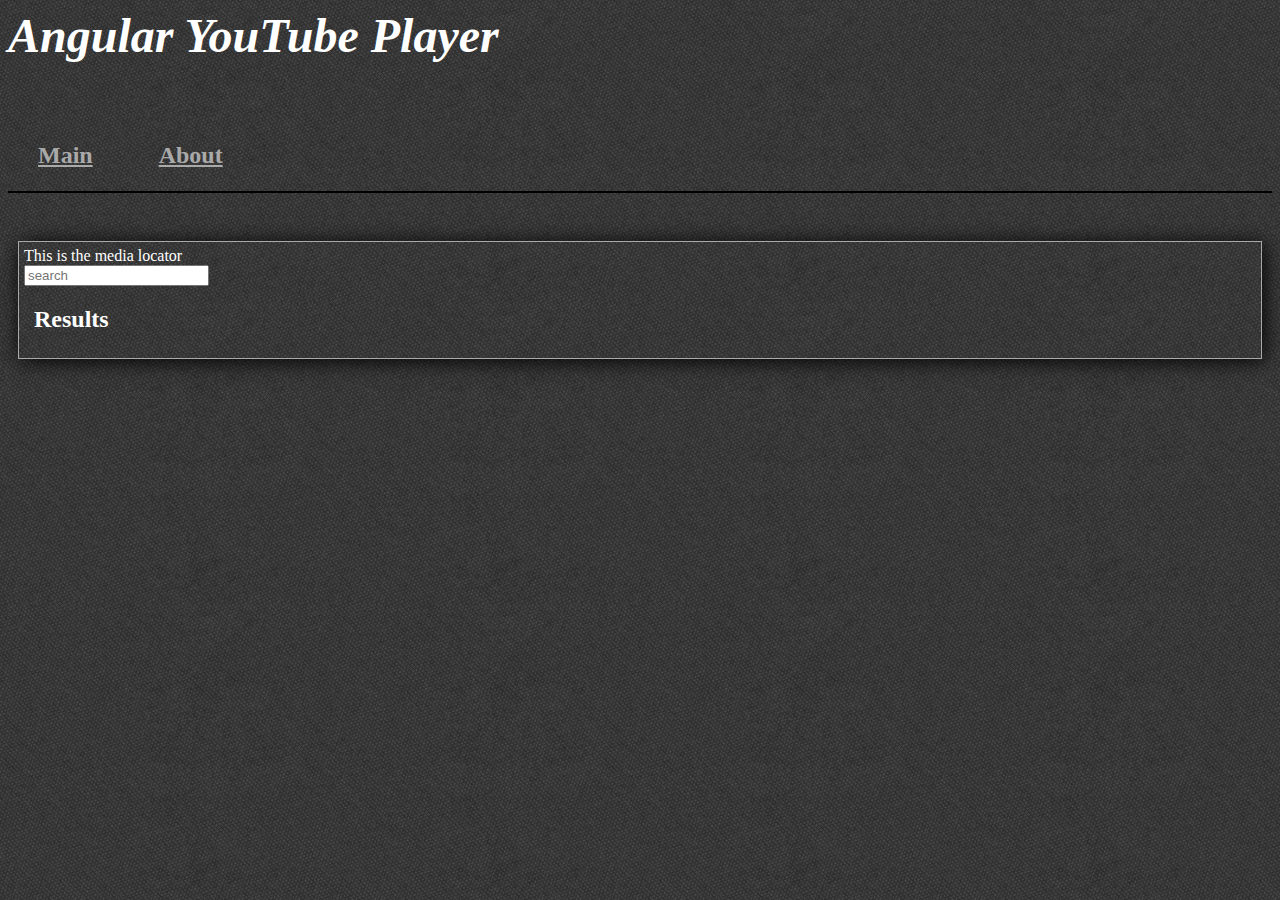
<file: app/index.html>
<!doctype html>
<html lang="en" ng-app="myApp">
<head>
  <meta charset="utf-8">
  <title>Angular YouTube Player</title>
  <link rel="stylesheet" href="css/app.css"/>
</head>
<body>
  <div class="title">Angular YouTube Player</div>
  <ul class="menu">
    <li><a href="#/main">Main</a></li>
    <li><a href="#/about">About</a></li>
  </ul>

  <p>
  <div ng-view></div>


  <!-- In production use:
  <script src="//ajax.googleapis.com/ajax/libs/angularjs/1.0.4/angular.min.js"></script>
  -->
  <script src="lib/angular/angular.js"></script>
  <script src="js/app.js"></script>
  <script src="js/services.js"></script>
  <script src="js/controllers.js"></script>
  <script src="js/filters.js"></script>
  <script src="js/directives.js"></script>
</body>
</html>
</file>
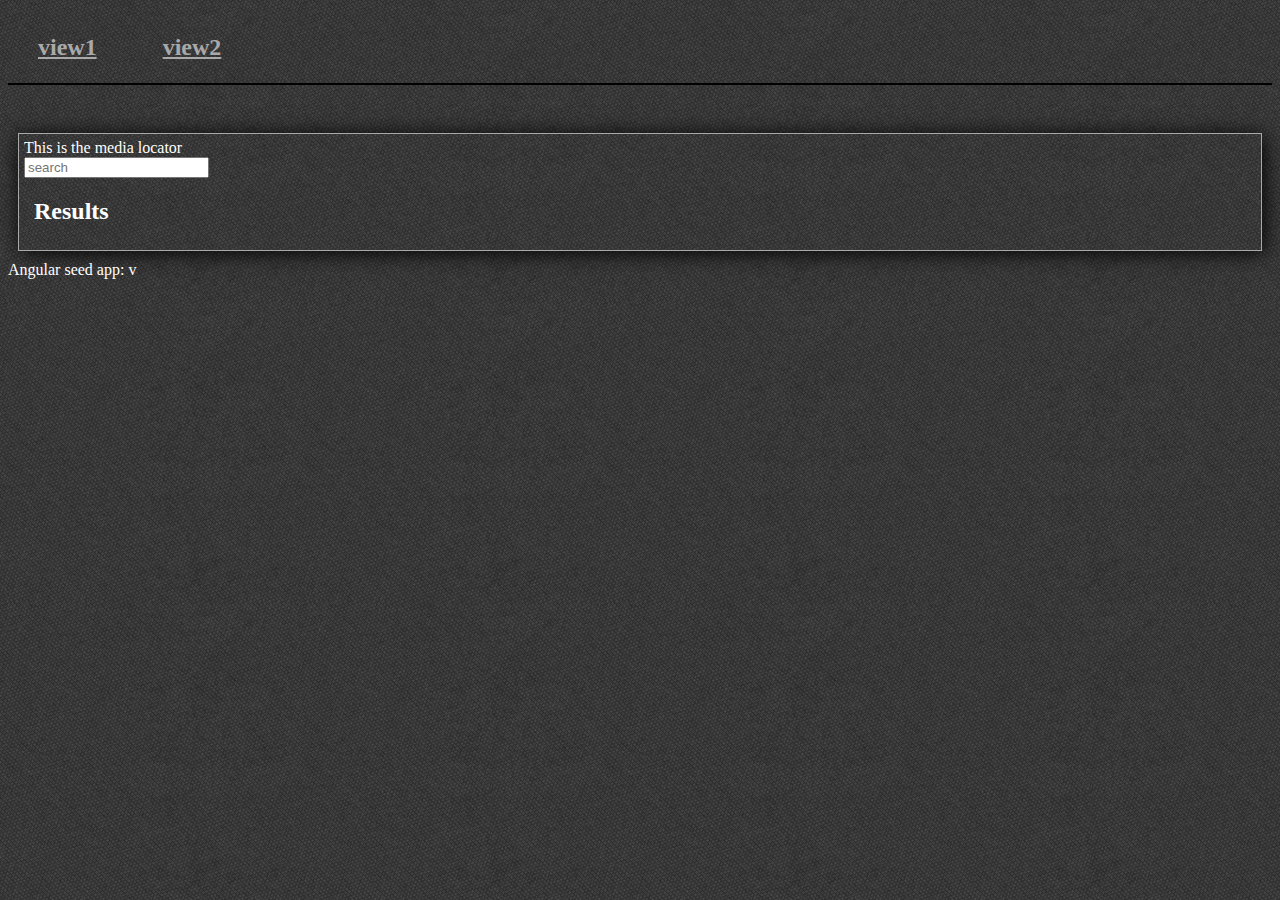
<file: app/index-async.html>
<!doctype html>
<html lang="en">
<head>
  <meta charset="utf-8">
  <style>
    [ng-cloak] {
      display: none;
    }
  </style>
  <script>
    // include angular loader, which allows the files to load in any order
    /*
     AngularJS v1.0.0rc1
     (c) 2010-2012 AngularJS http://angularjs.org
     License: MIT
    */
    'use strict';(function(i){function d(c,a,e){return c[a]||(c[a]=e())}return d(d(i,"angular",Object),"module",function(){var c={};return function(a,e,f){e&&c.hasOwnProperty(a)&&(c[a]=null);return d(c,a,function(){function b(a,b,d){return function(){c[d||"push"]([a,b,arguments]);return g}}if(!e)throw Error("No module: "+a);var c=[],d=[],h=b("$injector","invoke"),g={_invokeQueue:c,_runBlocks:d,requires:e,name:a,provider:b("$provide","provider"),factory:b("$provide","factory"),service:b("$provide","service"),
    value:b("$provide","value"),constant:b("$provide","constant","unshift"),filter:b("$filterProvider","register"),directive:b("$compileProvider","directive"),config:h,run:function(a){d.push(a);return this}};f&&h(f);return g})}})})(window);

    // include a third-party async loader library
    /*!
     * $script.js v1.3
     * https://github.com/ded/script.js
     * Copyright: @ded & @fat - Dustin Diaz, Jacob Thornton 2011
     * Follow our software http://twitter.com/dedfat
     * License: MIT
     */
    !function(a,b,c){function t(a,c){var e=b.createElement("script"),f=j;e.onload=e.onerror=e[o]=function(){e[m]&&!/^c|loade/.test(e[m])||f||(e.onload=e[o]=null,f=1,c())},e.async=1,e.src=a,d.insertBefore(e,d.firstChild)}function q(a,b){p(a,function(a){return!b(a)})}var d=b.getElementsByTagName("head")[0],e={},f={},g={},h={},i="string",j=!1,k="push",l="DOMContentLoaded",m="readyState",n="addEventListener",o="onreadystatechange",p=function(a,b){for(var c=0,d=a.length;c<d;++c)if(!b(a[c]))return j;return 1};!b[m]&&b[n]&&(b[n](l,function r(){b.removeEventListener(l,r,j),b[m]="complete"},j),b[m]="loading");var s=function(a,b,d){function o(){if(!--m){e[l]=1,j&&j();for(var a in g)p(a.split("|"),n)&&!q(g[a],n)&&(g[a]=[])}}function n(a){return a.call?a():e[a]}a=a[k]?a:[a];var i=b&&b.call,j=i?b:d,l=i?a.join(""):b,m=a.length;c(function(){q(a,function(a){h[a]?(l&&(f[l]=1),o()):(h[a]=1,l&&(f[l]=1),t(s.path?s.path+a+".js":a,o))})},0);return s};s.get=t,s.ready=function(a,b,c){a=a[k]?a:[a];var d=[];!q(a,function(a){e[a]||d[k](a)})&&p(a,function(a){return e[a]})?b():!function(a){g[a]=g[a]||[],g[a][k](b),c&&c(d)}(a.join("|"));return s};var u=a.$script;s.noConflict=function(){a.$script=u;return this},typeof module!="undefined"&&module.exports?module.exports=s:a.$script=s}(this,document,setTimeout)

    // load all of the dependencies asynchronously.
    $script([
      'lib/angular/angular.js',
      'js/app.js',
      'js/services.js',
      'js/controllers.js',
      'js/filters.js',
      'js/directives.js'
    ], function() {
      // when all is done, execute bootstrap angular application
      angular.bootstrap(document, ['myApp']);
    });
  </script>
  <title>My AngularJS App</title>
  <link rel="stylesheet" href="css/app.css">
</head>
<body ng-cloak>
  <ul class="menu">
    <li><a href="#/view1">view1</a></li>
    <li><a href="#/view2">view2</a></li>
  </ul>

  <div ng-view></div>

  <div>Angular seed app: v<span app-version></span></div>

</body>
</html>
</file>
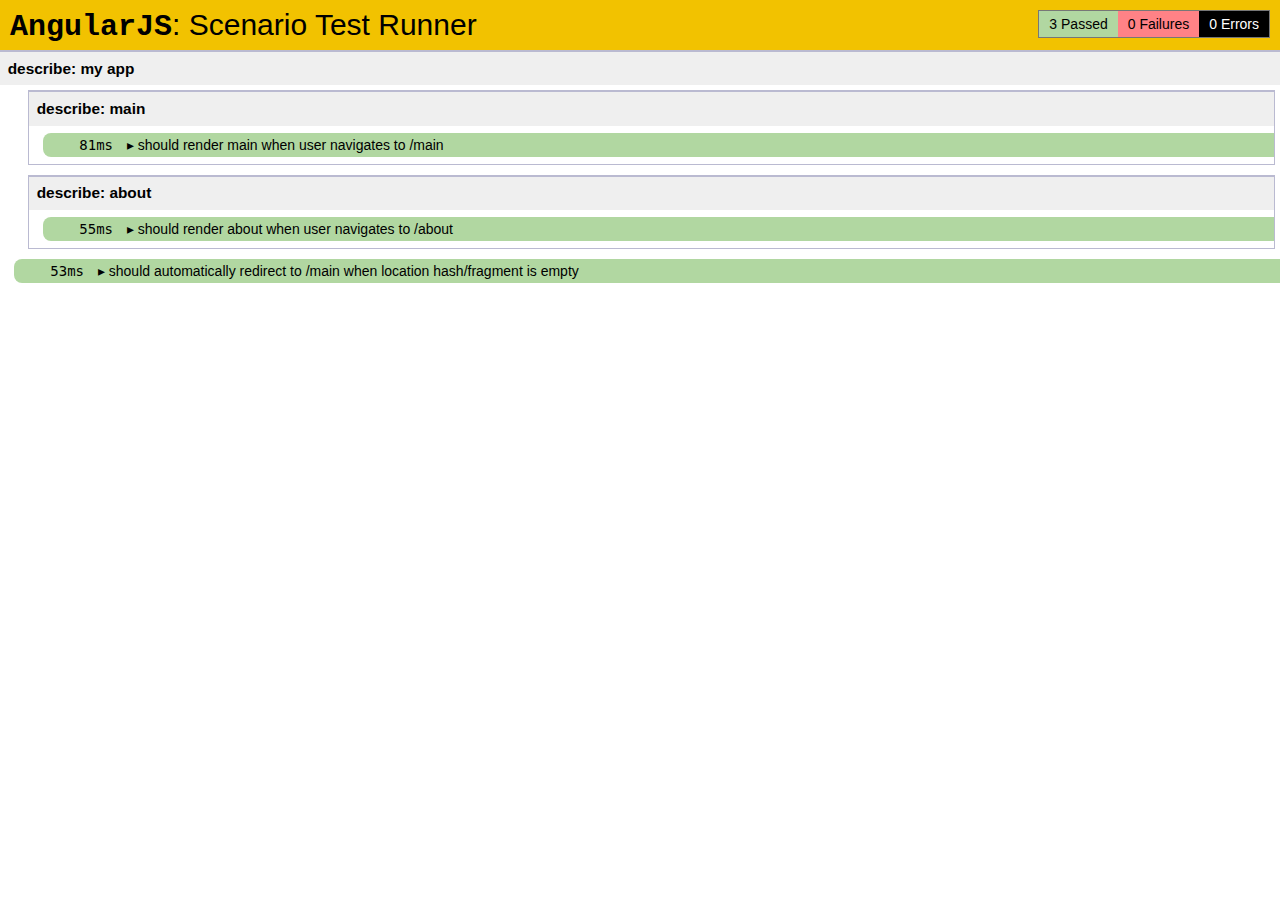
<file: test/e2e/runner.html>
<!doctype html>
<html lang="en">
  <head>
    <title>End2end Test Runner</title>
    <script src="../lib/angular/angular-scenario.js" ng-autotest></script>
    <script src="scenarios.js"></script>
  </head>
  <body>
  </body>
</html>
</file>
<file: app/css/app.css>
/* app css stylesheet */

body {
  background:#FFF url('../img/irongrip/irongrip.png') repeat center top;   
  color:white;
}

a {
  color:darkgrey;
}

.block {
  border: 1px solid darkgrey;
  box-shadow: 2px 2px 20px black;
  padding: 5px;
  margin: 10px; 
}

.menu {
  font-size: 1.5em;
  font-weight: bold;
  list-style: none;
  border-bottom: 0.1em solid black;
  margin-bottom: 2em;
  padding: 0 0 0.5em;
}


.menu > li {
  display: inline-block;
  padding: 0 20px 0 20px;
  margin: 10px;
}
.menu > li :hover {
  background: darkgrey;
  color: white;
}

.title {
	font-size: 3em;
	font-style: italic;
	font-weight: bolder;
	height: 100px;

}

.video-player {
  position: fixed;
  height: 50%;
  width: 50%;
  top: 25%;
  left: 25%;
  margin: 5px;
  border: 2px solid darkgrey;
  box-shadow: 0px 0px 20px black;
  background: black;
}
.video-player iframe {
  width: 100%;
  height:94%;
}
.video-player button {
  position:absolute;
  right: 0;
  top:-20px;
  z-index: 2;
  border-radius: 7px;
}
</file>
